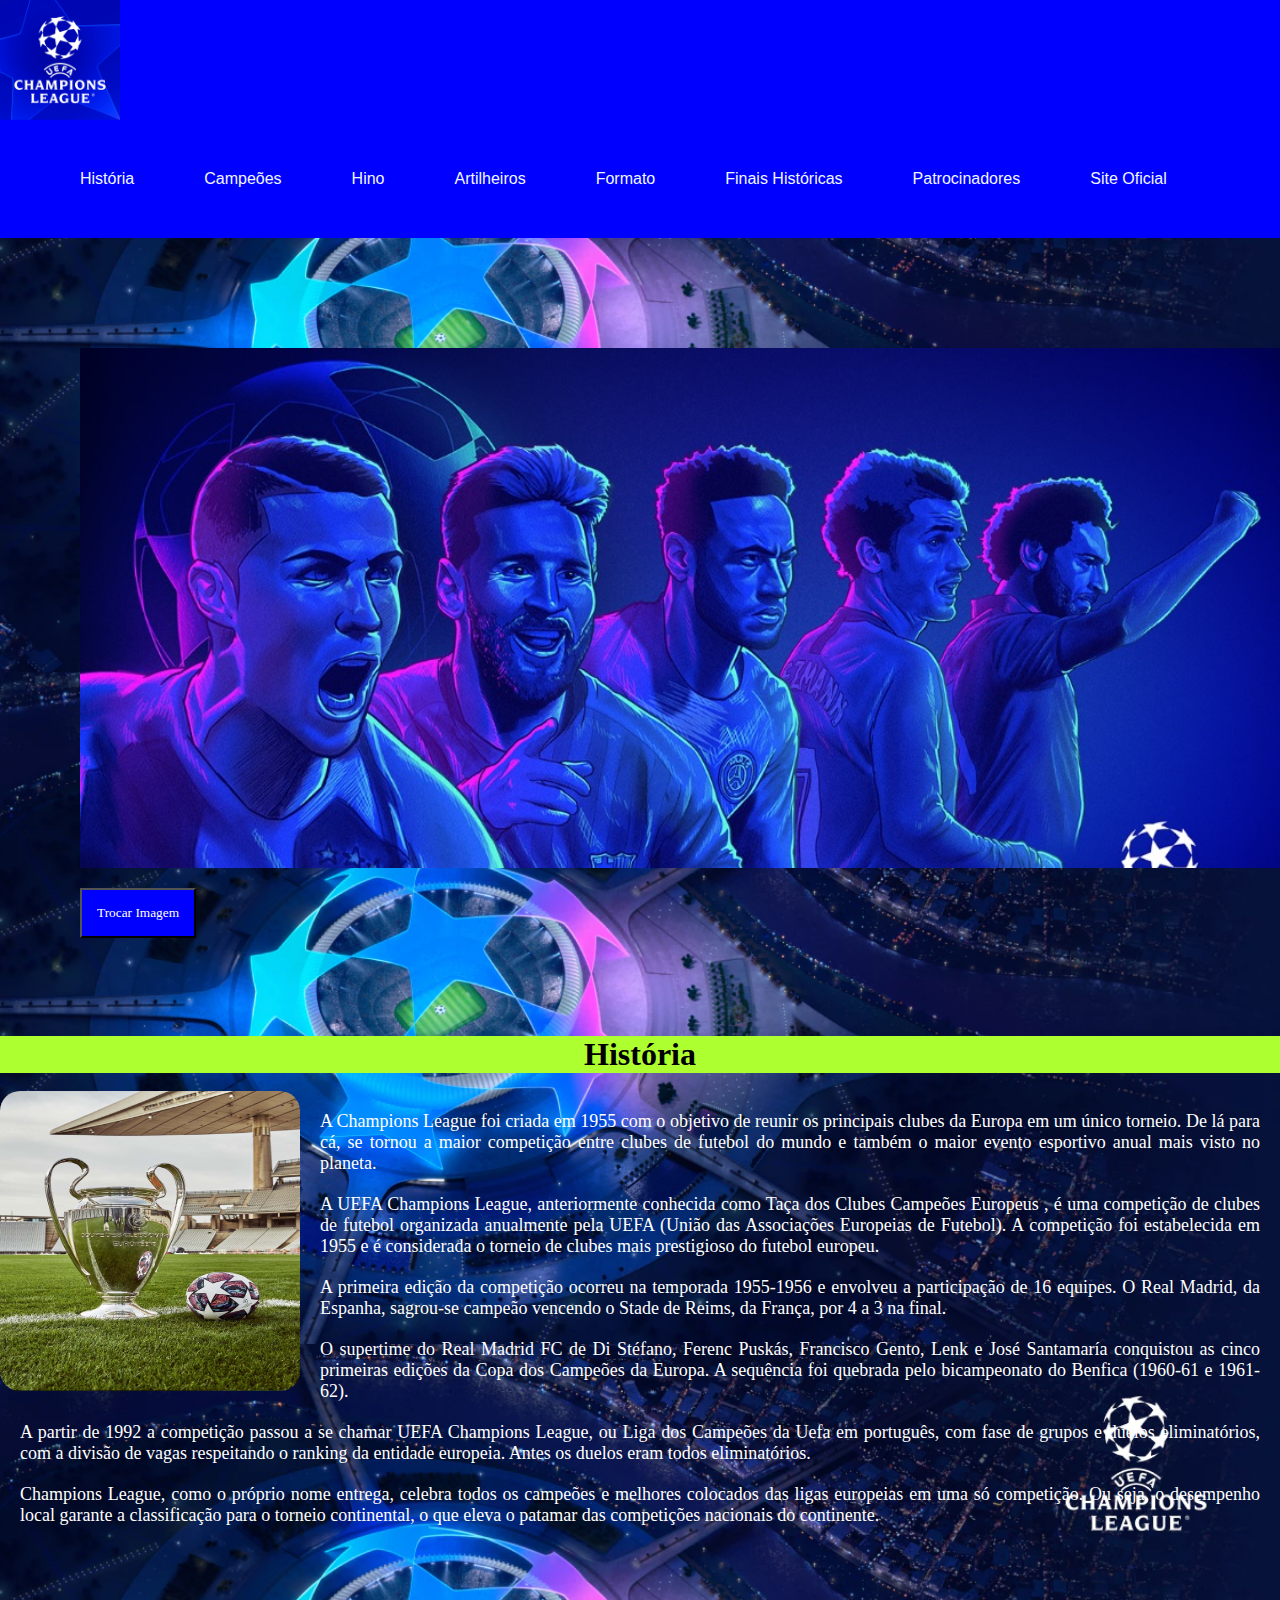
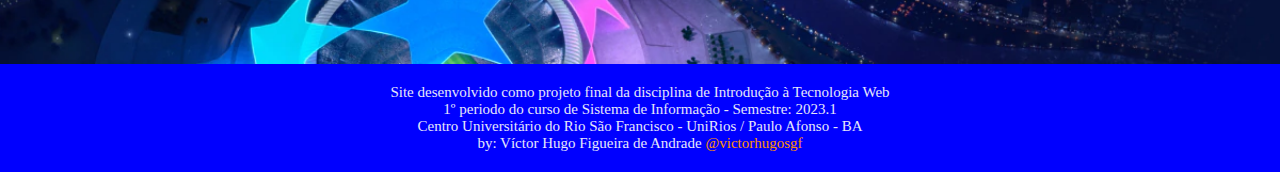
<file: index.html>
<!DOCTYPE html>
<html lang="pt-br">
<head>
    <meta charset="UTF-8">
    <meta http-equiv="X-UA-Compatible" content="IE=edge">
    <meta name="viewport" content="width=device-width, initial-scale=1.0">
    <title>UEFA CHAMPIONS LEAGUE</title>
    <link rel="stylesheet" href="css/style.css">
    <link rel="stylesheet" href="plugins/bxslider.css">
    <link rel="stylesheet" href="plugins/magnific-popup.css">
    <script src="plugins/bxslider.min.js"></script>
    <script src="plugins/jquery.min.js"></script>
    <script src="plugins/magnific-popup.js"></script>
    <script src="js/scripts.js"></script>
</head>
<body id="history">
    <header id="cabecalho">
       <div>
            <img src="imagens/logochampions.png" alt="logo cl" id="logo">
                <nav id="menu">
                    <ul>
                        <li><a href="index.html"> História</a></li>
                        <li><a href="pages/campeoes.html"> Campeões</a></li>
                        <li><a href="pages/hino.html">Hino</a></li>
                        <li><a href="pages/artilharia.html">Artilheiros</a></li>
                        <li><a href="pages/formato.html">Formato</a></li>
                        <li><a href="pages/finais.html">Finais Históricas</a></li>
                        <li><a href="pages/patrocinadores.html">Patrocinadores</a></li>
                        <li><a href="https://pt.uefa.com/uefachampionsleague" target="_blank">Site Oficial</a></li>
                    </ul>
                </nav>
       </div>
    </header>
    <main>
        <div id="banners">
                <div class="container">
                    <ul>
                        <li><img src="imagens/banners/legendsucl.jpg" alt="legends"></li>
                        <li><img src="imagens/banners/bannerrealucl.jpeg" alt="reall"></li>
                        <li><img src="imagens/banners/banner-UCL18-21.avif" alt="msn"></li> <br>
                       </ul>
                </div>
        </div>
        <button id="trocar-imagem">Trocar Imagem</button>
            <div>
                <audio autoplay id="audio">
                    <source src="/audio/vinheta_champions_league.mp3" type="">
                </audio> <br>
            </div>
            <section id="historia">
                <div class="">
                <h1 class="titulo">História</h1> <br>
                <img src="imagens/taçaball.jpg" alt="taça">
                <p>A Champions League foi criada em 1955 com o objetivo de reunir os principais clubes da Europa em um único torneio. De lá para cá, se tornou a maior competição entre clubes de futebol do mundo e também o maior evento esportivo anual mais visto no planeta.</p>
    
                <p>A UEFA Champions League, anteriormente conhecida como Taça dos Clubes Campeões Europeus , é uma competição de clubes de futebol organizada anualmente pela UEFA (União das Associações Europeias de Futebol). A competição foi estabelecida em 1955 e é considerada o torneio de clubes mais prestigioso do futebol europeu.</p>
                
                <p>A primeira edição da competição ocorreu na temporada 1955-1956 e envolveu a participação de 16 equipes. O Real Madrid, da Espanha, sagrou-se campeão vencendo o Stade de Reims, da França, por 4 a 3 na final.</p> 
    
                <p>O supertime do Real Madrid FC de Di Stéfano, Ferenc Puskás, Francisco Gento, Lenk e José Santamaría conquistou as cinco primeiras edições da Copa dos Campeões da Europa. A sequência foi quebrada pelo bicampeonato do Benfica (1960-61 e 1961-62).
                </p>
                
                <p>A partir de 1992 a competição passou a se chamar UEFA Champions League, ou Liga dos Campeões da Uefa em português, com fase de grupos e duelos eliminatórios, com a divisão de vagas respeitando o ranking da entidade europeia. Antes os duelos eram todos eliminatórios.</p>
    
                <p>Champions League, como o próprio nome entrega, celebra todos os campeões e melhores colocados das ligas europeias em uma só competição. Ou seja, o desempenho local garante a classificação para o torneio continental, o que eleva o patamar das competições nacionais do continente.</p> <br>
            </section>
            </div>
    </main>
    <footer id="rodape">
        <span>
            <p>
                Site desenvolvido como projeto final da disciplina de Introdução à Tecnologia Web <br> 
                1º periodo do curso de Sistema de Informação - Semestre: 2023.1 <br>
                Centro Universitário do Rio São Francisco - UniRios / Paulo Afonso - BA<br>
                by: Víctor Hugo Figueira de Andrade <a href="https://www.instagram.com/victorhugosgf" target="_blank">@victorhugosgf</a>
           </p> 
        </span>
    </footer>
</body>
</html>
</file>
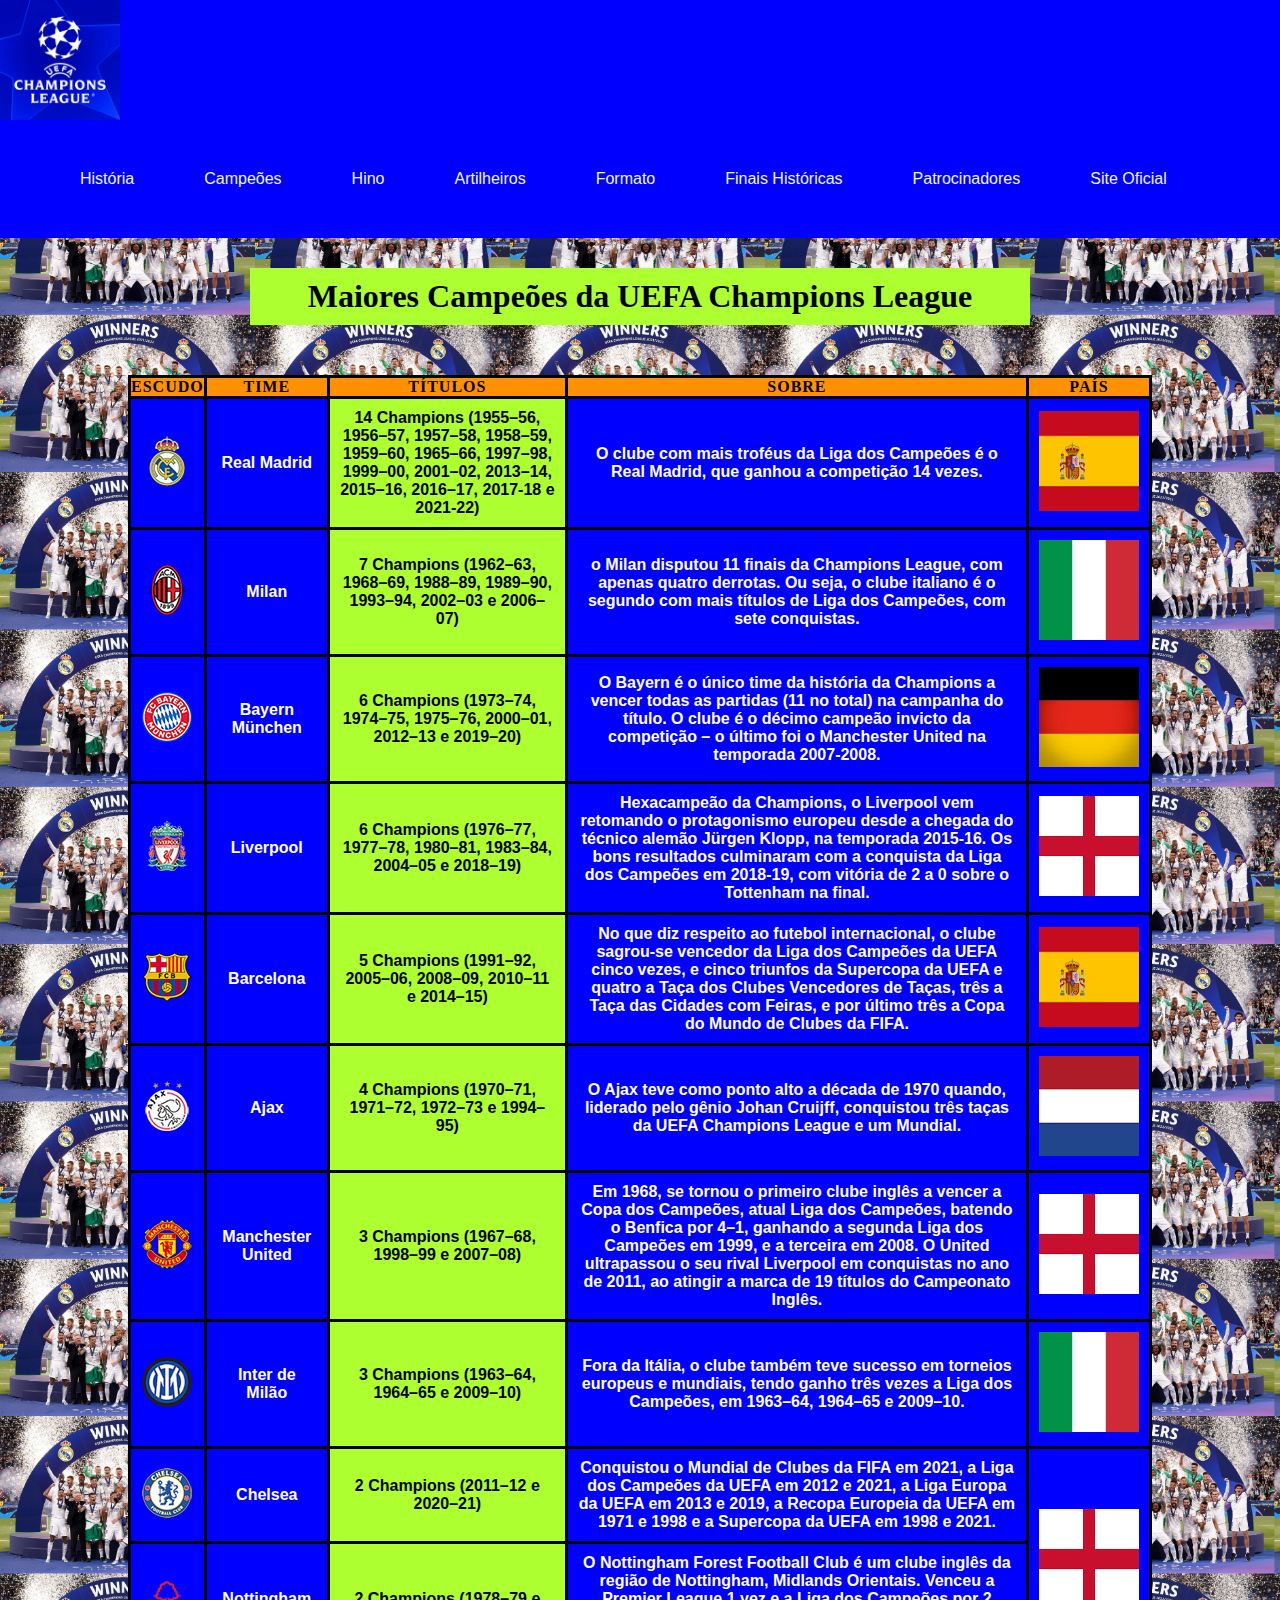
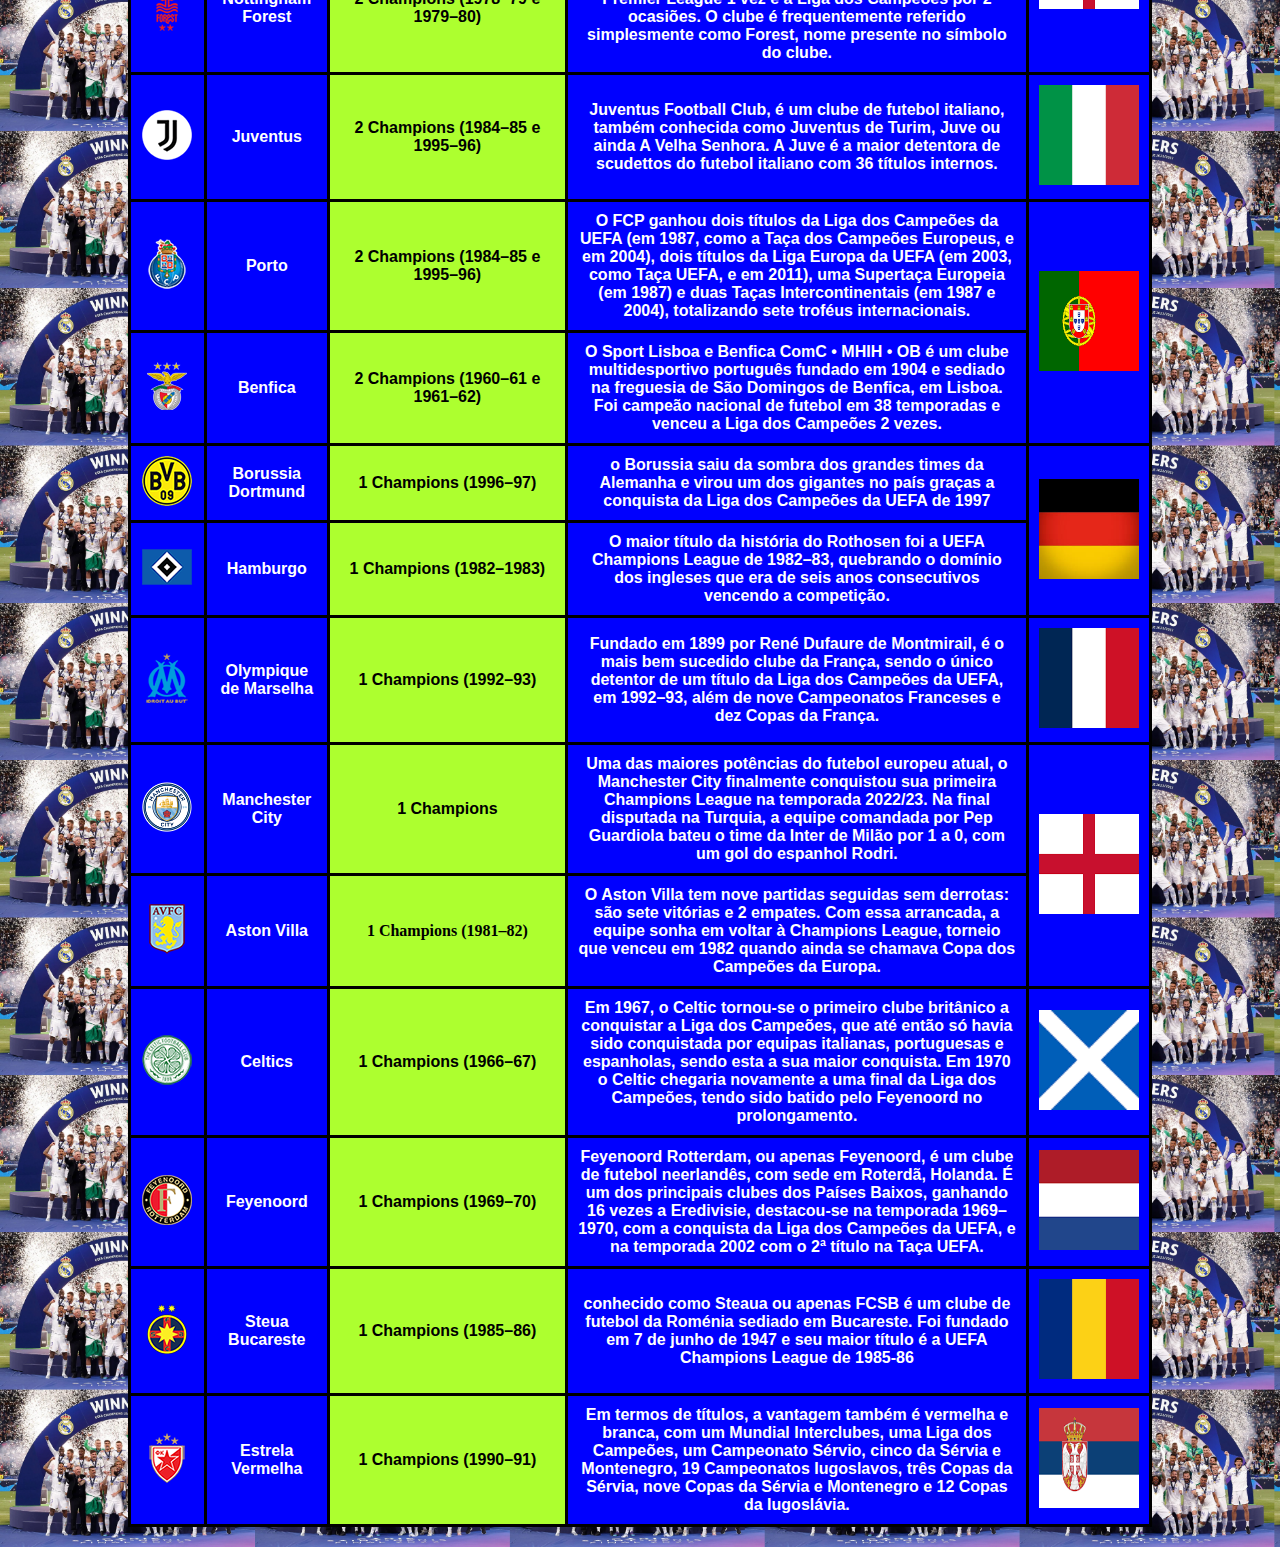
<file: pages/campeoes.html>
<!DOCTYPE html>
<html lang="pt-br">
<head>
    <meta charset="UTF-8">
    <meta http-equiv="X-UA-Compatible" content="IE=edge">
    <meta name="viewport" content="width=device-width, initial-scale=1.0">
    <title>Champions</title>
    <link rel="stylesheet" href="../css/style.css">
    <link rel="stylesheet" href="../plugins/bxslider.css">
    <link rel="stylesheet" href="../plugins/magnific-popup.css">
    <script src="../plugins/bxslider.min.js"></script>
    <script src="../plugins/jquery.min.js"></script>
    <script src="../plugins/magnific-popup.js"></script>
    <script src="../js/scripts.js"></script>
</head>
<body id="campeoes">
    <header id="cabecalho">
        <div>
             <img src="../imagens/logochampions.png" alt="logo cl" id="logo">
                 <nav id="menu">
                     <ul>
                         <li><a href="../index.html"> História</a></li>
                         <li><a href="campeoes.html"> Campeões</a></li>
                         <li><a href="../pages/hino.html">Hino</a></li>
                         <li><a href="../pages/artilharia.html">Artilheiros</a></li>
                         <li><a href="../pages/formato.html">Formato</a></li>
                         <li><a href="../pages/finais.html">Finais Históricas</a></li>
                         <li><a href="../pages/patrocinadores.html">Patrocinadores</a></li>
                         <li><a href="https://pt.uefa.com/uefachampionsleague" target="_blank">Site Oficial</a></li>
                     </ul>
                 </nav>
        </div>
        </header>
        <table>
                <h1>Maiores Campeões da UEFA Champions League</h1>
                <table>
                    <thead>
                        <tr>
                            <th>Escudo</th>
                            <th>Time</th>
                            <th>Títulos</th>
                            <th>Sobre</th>
                            <th>País</th>
                        </tr>     
                    </thead>
                    <tbody>
                        <tr>
                            <td class="clubes"><img src="../imagens/escudos/reallogo.png" alt="real"></td>
                            <td>Real Madrid</td>
                            <td class="titulos">14 Champions 
                                (1955–56, 1956–57, 1957–58, 1958–59, 1959–60, 1965–66, 1997–98, 1999–00, 2001–02, 2013–14, 2015–16, 2016–17, 2017-18 e 2021-22)</td>
                            <td>O clube com mais troféus da Liga dos Campeões é o Real Madrid, que ganhou a competição 14 vezes.</td>
                            <td class="paises"><img src="../imagens/Países/espanha.png" alt="espanha"></td>
                        </tr>
                        <tr>
                            <td class="clubes"><img src="../imagens/escudos/milanlogo.png" alt="milan"></td>
                            <td>Milan</td>
                            <td class="titulos">7 Champions (1962–63, 1968–69, 1988–89, 1989–90, 1993–94, 2002–03 e 2006–07)</td>
                            <td>o Milan disputou 11 finais da Champions League, com apenas quatro derrotas. Ou seja, o clube italiano é o segundo com mais títulos de Liga dos Campeões, com sete conquistas.</td>
                            <td class="paises"><img src="../imagens/Países/italia.png" alt="italia"></td>
                        </tr>
                        <tr>
                            <td class="clubes"><img src="../imagens/escudos/bayern.png" alt="bayern"></td>
                            <td>Bayern München </td>
                            <td class="titulos">6 Champions (1973–74, 1974–75, 1975–76, 2000–01, 2012–13 e 2019–20)</td>
                            <td>O Bayern é o único time da história da Champions a vencer todas as partidas (11 no total) na campanha do título. O clube é o décimo campeão invicto da competição – o último foi o Manchester United na temporada 2007-2008.</td>
                            <td class="paises"><img src="../imagens/Países/alemanha.jpeg" alt="alemanha"></td>
                        </tr>
                        <tr>
                            <td class="clubes"><img src="../imagens/escudos/liverpool.png" alt="liverpool"></td>
                            <td>Liverpool </td>
                            <td class="titulos">6 Champions (1976–77, 1977–78, 1980–81, 1983–84, 2004–05 e 2018–19)</td>
                            <td>Hexacampeão da Champions, o Liverpool vem retomando o protagonismo europeu desde a chegada do técnico alemão Jürgen Klopp, na temporada 2015-16. Os bons resultados culminaram com a conquista da Liga dos Campeões em 2018-19, com vitória de 2 a 0 sobre o Tottenham na final.</td>
                            <td class="paises"><img src="../imagens/Países/england.png" alt="england"></td>
                        </tr>
                        <tr>
                            <td class="clubes"><img src="../imagens/escudos/barça.png" alt="barça"></td>
                            <td>Barcelona</td>
                            <td class="titulos">5 Champions (1991–92, 2005–06, 2008–09, 2010–11 e 2014–15)</td>
                            <td>No que diz respeito ao futebol internacional, o clube sagrou-se vencedor da Liga dos Campeões da UEFA cinco vezes, e cinco triunfos da Supercopa da UEFA e quatro a Taça dos Clubes Vencedores de Taças, três a Taça das Cidades com Feiras, e por último três a Copa do Mundo de Clubes da FIFA.</td>
                            <td class="paises"><img src="../imagens/Países/espanha.png" alt="espanha"></td>
                        </tr>
                        <tr>
                            <td class="clubes"><img src="../imagens/escudos/ajax.png" alt="ajax"></td>
                            <td>Ajax</td>
                            <td class="titulos">4 Champions (1970–71, 1971–72, 1972–73 e 1994–95)</td>
                            <td>O Ajax teve como ponto alto a década de 1970 quando, liderado pelo gênio Johan Cruijff, conquistou três taças da UEFA Champions League e um Mundial.</td>
                            <td class="paises"><img src="../imagens/Países/holanda.png" alt="holanda"></td>
                        </tr>
                        <tr>
                            <td class="clubes"><img src="../imagens/escudos/manunited.png" alt="united"></td>
                            <td>Manchester United</td>
                            <td class="titulos">3 Champions (1967–68, 1998–99 e 2007–08)
                            </td>
                            <td>Em 1968, se tornou o primeiro clube inglês a vencer a Copa dos Campeões, atual Liga dos Campeões, batendo o Benfica por 4–1, ganhando a segunda Liga dos Campeões em 1999, e a terceira em 2008. O United ultrapassou o seu rival Liverpool em conquistas no ano de 2011, ao atingir a marca de 19 títulos do Campeonato Inglês. </td>
                            <td class="paises"><img src="../imagens/Países/england.png" alt="england"></td>
                        </tr>
                        <tr>
                            <td class="clubes"><img src="../imagens/escudos/intermilan.png" alt="intermilan"></td>
                            <td>Inter de Milão</td>
                            <td class="titulos">3 Champions  (1963–64, 1964–65 e 2009–10)</td>
                            <td>Fora da Itália, o clube também teve sucesso em torneios europeus e mundiais, tendo ganho três vezes a Liga dos Campeões, em 1963–64, 1964–65 e 2009–10. </td>
                            <td class="paises"><img src="../imagens/Países/italia.png" alt="italia"></td>
                        </tr>
                        <tr>
                            <td class="clubes"><img src="../imagens/escudos/chelsealogo.png" alt="chelsea"></td>
                            <td>Chelsea</td>
                            <td class="titulos">2 Champions (2011–12 e 2020–21)</td>
                            <td>Conquistou o Mundial de Clubes da FIFA em 2021, a Liga dos Campeões da UEFA em 2012 e 2021, a Liga Europa da UEFA em 2013 e 2019, a Recopa Europeia da UEFA em 1971 e 1998 e a Supercopa da UEFA em 1998 e 2021. </td>
                            <td rowspan="2" class="paises"><img src="../imagens/Países/england.png" alt="england"></td>
                        </tr>
                        <tr>
                            <td class="clubes"><img src="../imagens/escudos/nottforest.png" alt="forest"></td>
                            <td>Nottingham Forest</td>
                            <td class="titulos">2 Champions (1978–79 e 1979–80)</td>
                            <td>O Nottingham Forest Football Club é um clube inglês da região de Nottingham, Midlands Orientais. Venceu a Premier League 1 vez e a Liga dos Campeões por 2 ocasiões. O clube é frequentemente referido simplesmente como Forest, nome presente no símbolo do clube. </td>
                        </tr>
                        <tr>
                            <td class="clubes"><img src="../imagens/escudos/juventus.png" alt="juve"></td>
                            <td>Juventus</td>
                            <td class="titulos">2 Champions (1984–85 e 1995–96)</td>
                            <td>Juventus Football Club, é um clube de futebol italiano, também conhecida como Juventus de Turim, Juve ou ainda A Velha Senhora. A Juve é a maior detentora de scudettos do futebol italiano com 36 títulos internos. </td>
                            <td class="paises"><img src="../imagens/Países/italia.png" alt="italia"></td>    
                        </tr>
                        <tr>
                            <td class="clubes"><img src="../imagens/escudos/porto.png" alt="porto"></td>
                            <td>Porto</td>
                            <td class="titulos">2 Champions (1984–85 e 1995–96)</td>
                            <td>O FCP ganhou dois títulos da Liga dos Campeões da UEFA (em 1987, como a Taça dos Campeões Europeus, e em 2004), dois títulos da Liga Europa da UEFA (em 2003, como Taça UEFA, e em 2011), uma Supertaça Europeia (em 1987) e duas Taças Intercontinentais (em 1987 e 2004), totalizando sete troféus internacionais. </td>
                            <td rowspan="2" class="paises"><img src="../imagens/Países/portugal.png" alt="portugal"></td>   
                        </tr>
                        <tr>
                            <td class="clubes"><img src="../imagens/escudos/benfica.png" alt="benfica"></td>
                            <td>Benfica</td>
                            <td class="titulos">2 Champions (1960–61 e 1961–62)</td>
                            <td>O Sport Lisboa e Benfica ComC • MHIH • OB é um clube multidesportivo português fundado em 1904 e sediado na freguesia de São Domingos de Benfica, em Lisboa. Foi campeão nacional de futebol em 38 temporadas e venceu a Liga dos Campeões 2 vezes. </td>
                        </tr>
                        <tr>
                            <td class="clubes"><img src="../imagens/escudos/bvb.png" alt="bvb"></td>
                            <td>Borussia Dortmund </td>
                            <td class="titulos">1 Champions (1996–97)</td>
                            <td> o Borussia saiu da sombra dos grandes times da Alemanha e virou um dos gigantes no país graças a conquista da Liga dos Campeões da UEFA de 1997 </td>
                            <td rowspan="2" class="paises"><img src="../imagens/Países/alemanha.jpeg" alt="alemanha"></td> 
                        </tr>
                        <tr>
                            <td class="clubes"><img src="../imagens/escudos/hamburgo.png" alt="hamburgo"></td>
                            <td>Hamburgo</td>
                            <td class="titulos">1 Champions (1982–1983)</td>
                            <td>O maior título da história do Rothosen foi a UEFA Champions League de 1982–83, quebrando o domínio dos ingleses que era de seis anos consecutivos vencendo a competição. </td>
                        </tr>
                            <tr>
                                <td class="clubes"><img src="../imagens/escudos/om.png" alt="om"></td>
                                <td>Olympique de Marselha </td>
                                <td class="titulos">1 Champions (1992–93)</td>
                                <td>Fundado em 1899 por René Dufaure de Montmirail, é o mais bem sucedido clube da França, sendo o único detentor de um título da Liga dos Campeões da UEFA, em 1992–93, além de nove Campeonatos Franceses e dez Copas da França. </td>
                                <td class="paises"><img src="../imagens/Países/frança.png" alt="frança"></td>  
                            </tr>
                            <tr>
                                <td class="clubes"><img src="../imagens/escudos/city.png"></td>
                                <td>Manchester City</td>
                                <td class="titulos">1 Champions</td>
                                <td>Uma das maiores potências do futebol europeu atual, o Manchester City finalmente conquistou sua primeira Champions League na temporada 2022/23. Na final disputada na Turquia, a equipe comandada por Pep Guardiola bateu o time da Inter de Milão por 1 a 0, com um gol do espanhol Rodri.</td>
                                <td class="paises" rowspan="2"><img src="../imagens/Países/england.png" alt="england"></td>
                            </tr>
                            <tr>
                                <td class="clubes"><img src="../imagens/escudos/astonvilla.png" alt="astonvilla"></td>
                                <td>Aston Villa </td>
                                <td class="titulos"><b>1 Champions (1981–82)</td>
                                <td>O Aston Villa tem nove partidas seguidas sem derrotas: são sete vitórias e 2 empates. Com essa arrancada, a equipe sonha em voltar à Champions League, torneio que venceu em 1982 quando ainda se chamava Copa dos Campeões da Europa.</td>
                            </tr>
                            <tr>
                                <td class="clubes"><img src="../imagens/escudos/celtic.png" alt="celtics"></td>
                                <td> Celtics </td>
                                <td class="titulos">1 Champions (1966–67)</td>
                                <td>Em 1967, o Celtic tornou-se o primeiro clube britânico a conquistar a Liga dos Campeões, que até então só havia sido conquistada por equipas italianas, portuguesas e espanholas, sendo esta a sua maior conquista. Em 1970 o Celtic chegaria novamente a uma final da Liga dos Campeões, tendo sido batido pelo Feyenoord no prolongamento.</td>
                                <td class="paises"><img src="../imagens/Países/escocia.png" alt="escocia"></td>  
                            </tr>
                            <tr>
                                <td class="clubes"><img src="../imagens/escudos/feyenoord.png" alt="feyenoord"></td>
                                <td>Feyenoord </td>
                                <td class="titulos">1 Champions (1969–70)</td>
                                <td>Feyenoord Rotterdam, ou apenas Feyenoord, é um clube de futebol neerlandês, com sede em Roterdã, Holanda. É um dos principais clubes dos Países Baixos, ganhando 16 vezes a Eredivisie, destacou-se na temporada 1969–1970, com a conquista da Liga dos Campeões da UEFA, e na temporada 2002 com o 2ª título na Taça UEFA.</td>
                                <td class="paises"><img src="../imagens/Países/holanda.png" alt="holanda"></td>
                            </tr>
                            <tr>
                                <td class="clubes"><img src="../imagens/escudos/steua.png" alt="steua"></td>
                                <td>Steua Bucareste </td>
                                <td class="titulos"> 1 Champions (1985–86)</td>
                                <td>conhecido como Steaua ou apenas FCSB é um clube de futebol da Roménia sediado em Bucareste. Foi fundado em 7 de junho de 1947 e seu maior título é a UEFA Champions League de 1985-86</td>
                                <td class="paises"><img src="../imagens/Países/romenia.png" alt="romenia"></td>
                            </tr>
                            <tr>
                                <td class="clubes"><img src="../imagens/escudos/estrelavermelha.png" alt="stared"></td>
                                <td>Estrela Vermelha </td>
                                <td class="titulos">1 Champions (1990–91)</td>
                                <td>Em termos de títulos, a vantagem também é vermelha e branca, com um Mundial Interclubes, uma Liga dos Campeões, um Campeonato Sérvio, cinco da Sérvia e Montenegro, 19 Campeonatos Iugoslavos, três Copas da Sérvia, nove Copas da Sérvia e Montenegro e 12 Copas da Iugoslávia.</td>
                                <td class="paises"><img src="../imagens/Países/servia.png" alt="servia"></td>
                            </tr>
                    </tbody>        
                </table>
                <audio autoplay>
                    <source src="../audio/vinheta_champions_league.mp3" type="">
                </audio>  
    </body>
</html>
</file>
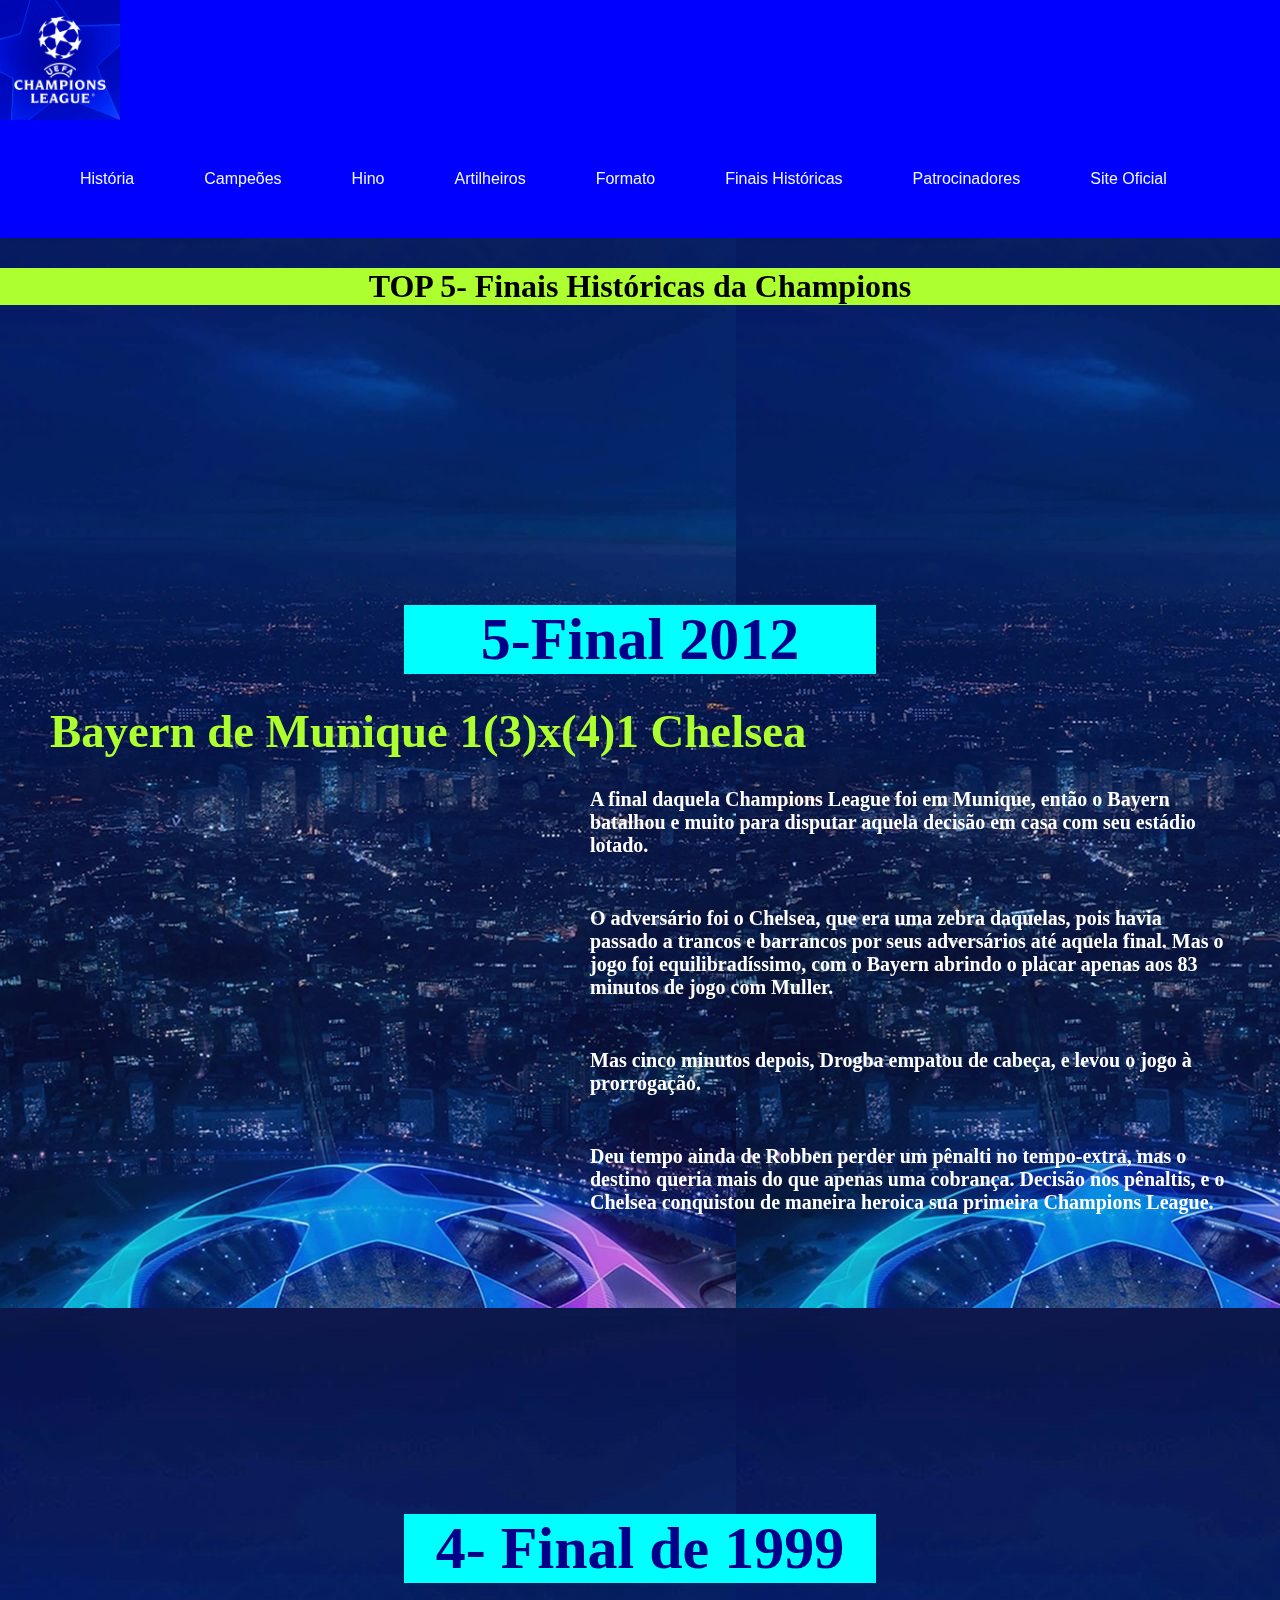
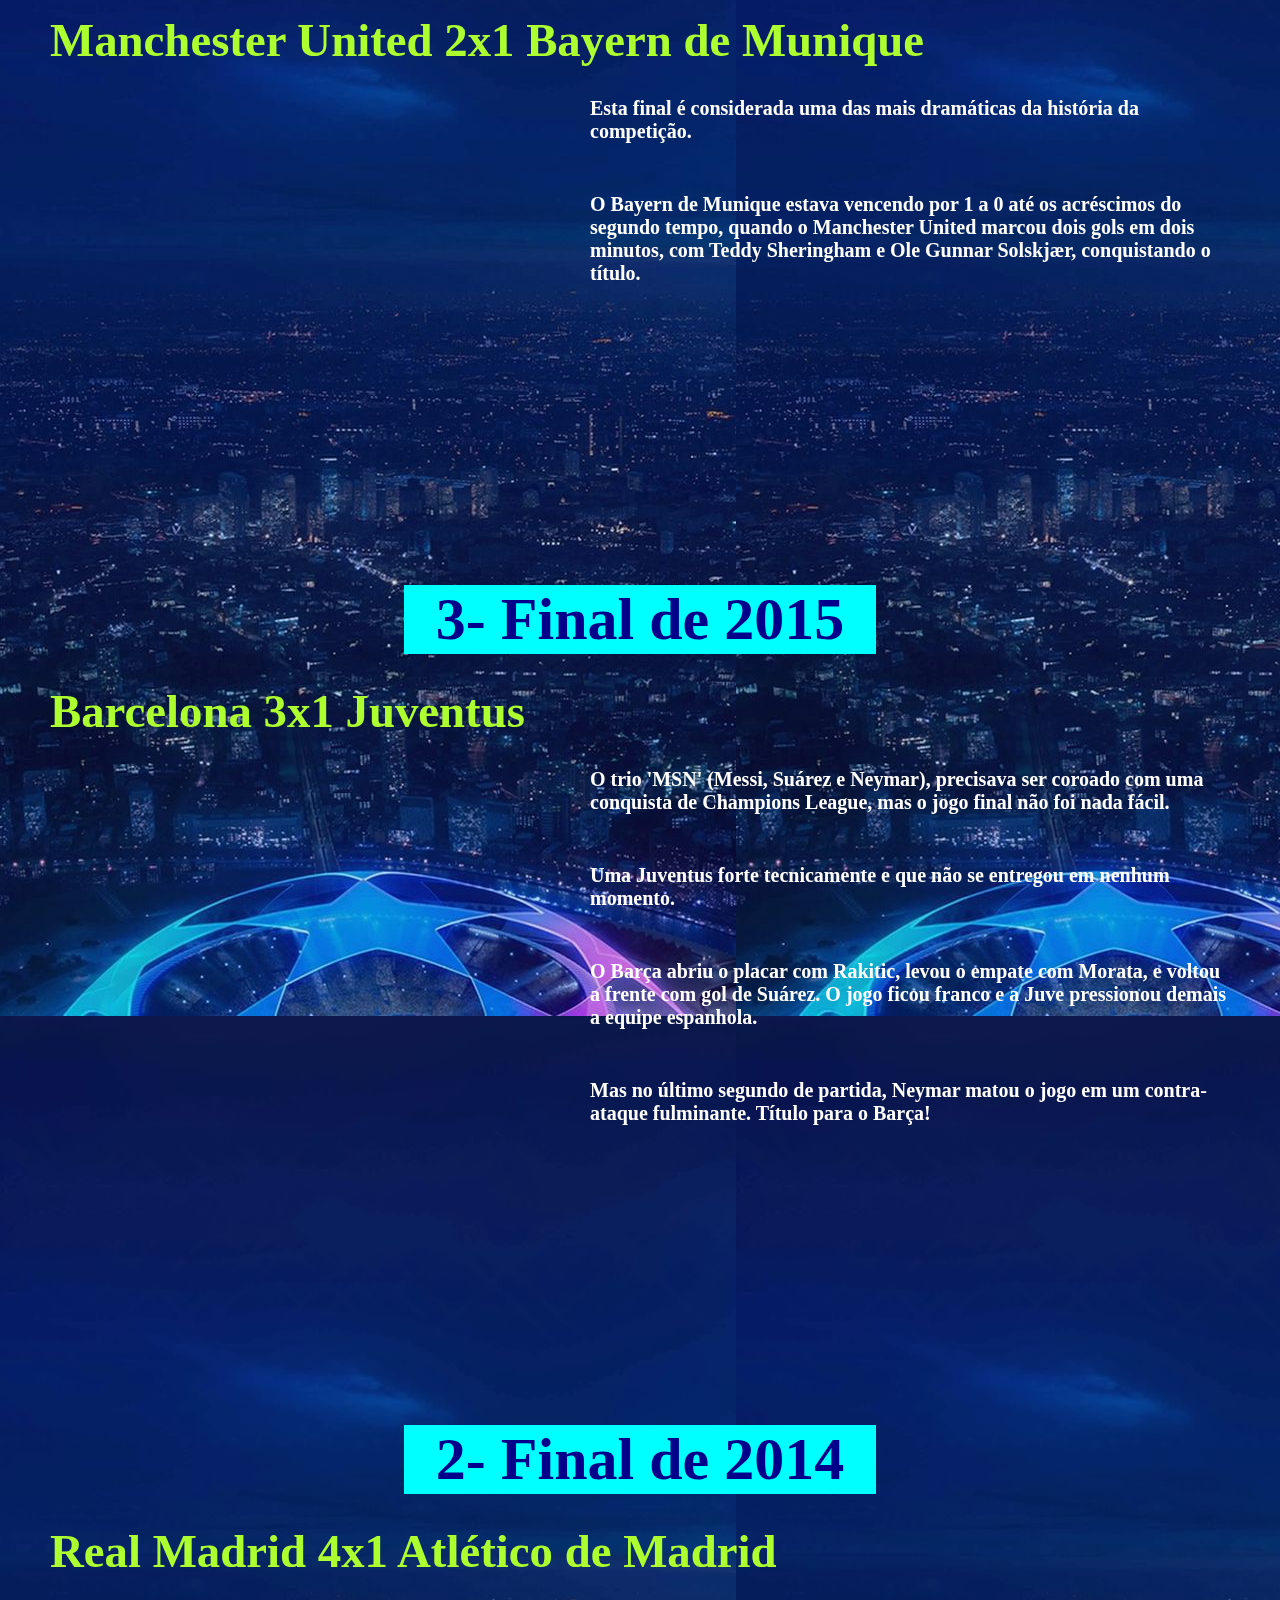
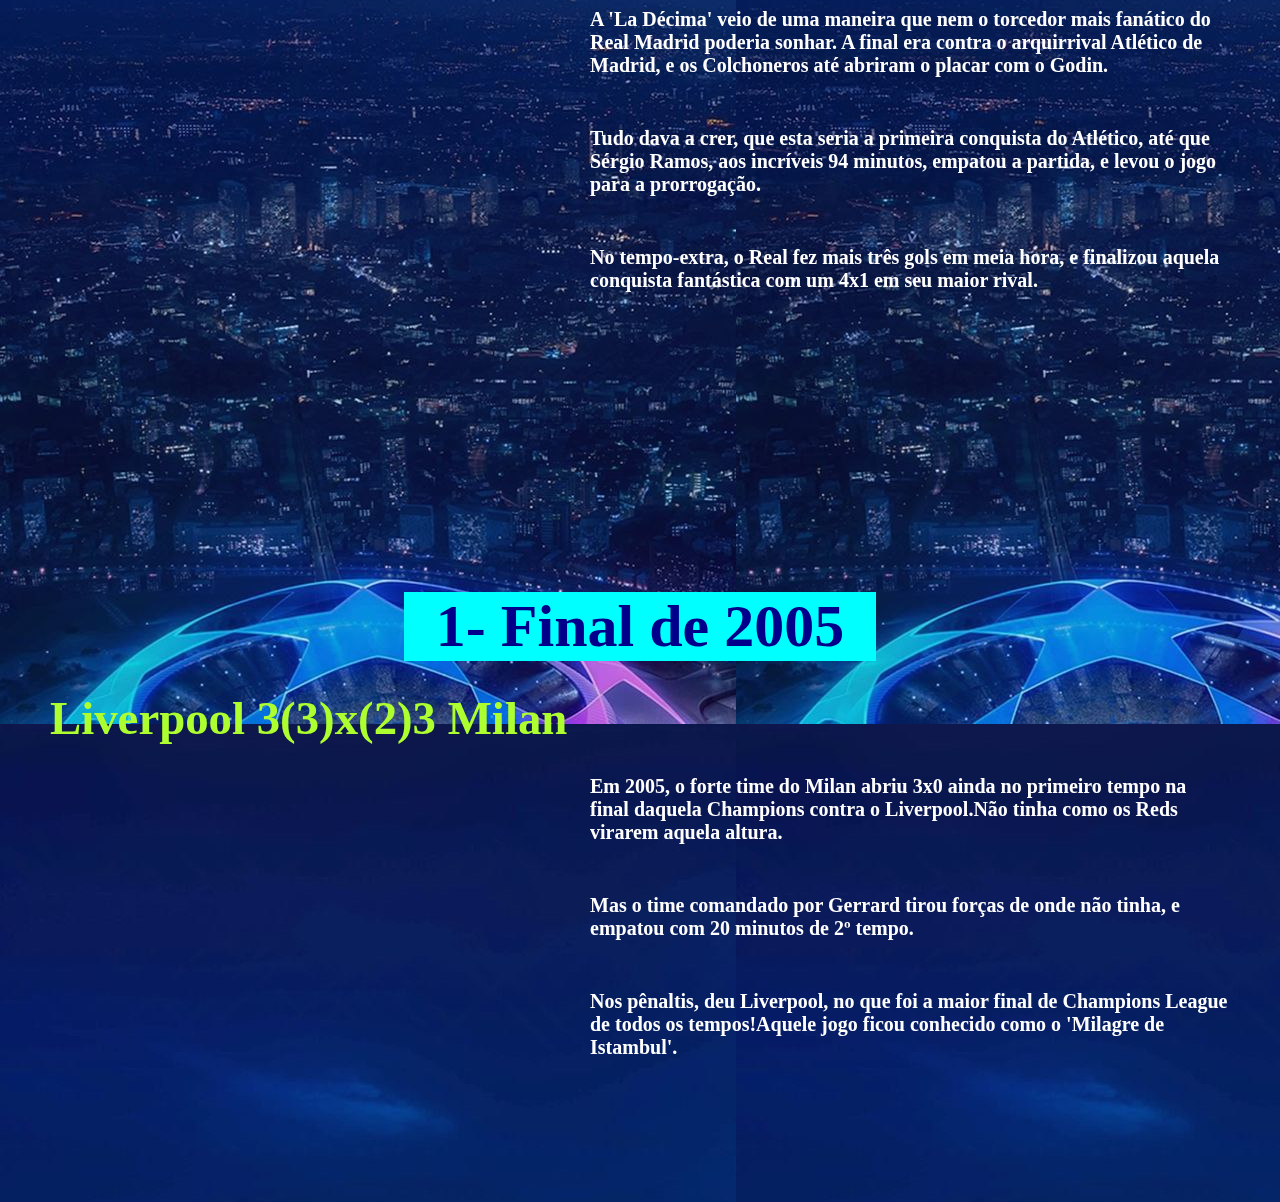
<file: pages/finais.html>
<!DOCTYPE html>
<html lang="pt-br">
<head>
    <meta charset="UTF-8">
    <meta name="viewport" content="width=device-width, initial-scale=1.0">
    <title>Finais Históricas</title>
    <link rel="stylesheet" href="../css/style.css">
    <link rel="stylesheet" href="../plugins/bxslider.css">
    <link rel="stylesheet" href="../plugins/magnific-popup.css">
    <script src="../plugins/bxslider.min.js"></script>
    <script src="../plugins/magnific-popup.js"></script>
    <script src="../plugins/jquery.min.js"></script>
    <script src="../js/scripts.js"></script>
</head>
<body id="finais">
    <header id="cabecalho">
        <div>
             <img src="../imagens/logochampions.png" alt="logo cl" id="logo">
                 <nav id="menu">
                     <ul>
                         <li><a href="../index.html"> História</a></li>
                         <li><a href="../pages/campeoes.html"> Campeões</a></li>
                         <li><a href="../pages/hino.html">Hino</a></li>
                         <li><a href="../pages/artilharia.html">Artilheiros</a></li>
                         <li><a href="../pages/formato.html">Formato</a></li>
                         <li><a href="../pages/finais.html">Finais Históricas</a></li>
                         <li><a href="../pages/patrocinadores.html">Patrocinadores</a></li>
                         <li><a href="https://pt.uefa.com/uefachampionsleague" target="_blank">Site Oficial</a></li>
                     </ul>
                 </nav>
        </div>
        </header>
        <main>
        <section>
            <h1 class="titulofinal">TOP 5- Finais Históricas da Champions</h1>
            <div class="top5">
                <h2>5-Final 2012</h2>
                <h3>Bayern de Munique 1(3)x(4)1 Chelsea</h3>
                <iframe class="game" width="560" height="315" src="https://www.youtube.com/embed/e4sRjy8jVsU" title="YouTube video player" frameborder="0" allow="accelerometer; autoplay; clipboard-write; encrypted-media; gyroscope; picture-in-picture; web-share" allowfullscreen></iframe>
                <p>A final daquela Champions League foi em Munique, então o Bayern batalhou e muito para disputar aquela decisão em casa com seu estádio lotado.</p> 
                <p>O adversário foi o Chelsea, que era uma zebra daquelas, pois havia passado a trancos e barrancos por seus adversários até aquela final. Mas o jogo foi equilibradíssimo, com o Bayern abrindo o placar apenas aos 83 minutos de jogo com Muller.</p> 
                <p> Mas cinco minutos depois, Drogba empatou de cabeça, e levou o jogo à prorrogação.</p>
                <p> Deu tempo ainda de Robben perder um pênalti no tempo-extra, mas o destino queria mais do que apenas uma cobrança. Decisão nos pênaltis, e o Chelsea conquistou de maneira heroica sua primeira Champions League. </p>
            </div>
            <div class="top5">
                <h2>4- Final de 1999</h2>
                <h3>Manchester United 2x1 Bayern de Munique</h3>
                <iframe class="game" width="560" height="315" src="https://www.youtube.com/embed/cmtmojTSRR8" title="YouTube video player" frameborder="0" allow="accelerometer; autoplay; clipboard-write; encrypted-media; gyroscope; picture-in-picture; web-share" allowfullscreen></iframe>
                <p>Esta final é considerada uma das mais dramáticas da história da competição. </p> 
                <p>O Bayern de Munique estava vencendo por 1 a 0 até os acréscimos do segundo tempo, quando o Manchester United marcou dois gols em dois minutos, com Teddy Sheringham e Ole Gunnar Solskjær, conquistando o título.</p>
            </div>
            <div class="top5">
                <h2>3- Final de 2015</h2>
                <h3>Barcelona 3x1 Juventus</h3>
                <iframe class="game" width="560" height="315" src="https://www.youtube.com/embed/Tvdihk3F9Rw" title="YouTube video player" frameborder="0" allow="accelerometer; autoplay; clipboard-write; encrypted-media; gyroscope; picture-in-picture; web-share" allowfullscreen></iframe>
                <p>O trio 'MSN' (Messi, Suárez e Neymar), precisava ser coroado com uma conquista de Champions League, mas o jogo final não foi nada fácil.</p> 
                <p>Uma Juventus forte tecnicamente e que não se entregou em nenhum momento.</p> 
                <p>O Barça abriu o placar com Rakitic, levou o empate com Morata, e voltou a frente com gol de Suárez. O jogo ficou franco e a Juve pressionou demais a equipe espanhola.</p>
                <p> Mas no último segundo de partida, Neymar matou o jogo em um contra-ataque fulminante. Título para o Barça!</p>
            </div>
            <div class="top5">
                <h2>2- Final de 2014</h2>
                <h3>Real Madrid 4x1 Atlético de Madrid</h3>
                <iframe class="game" width="560" height="315" src="https://www.youtube.com/embed/Oomhnb3aJZo" title="YouTube video player" frameborder="0" allow="accelerometer; autoplay; clipboard-write; encrypted-media; gyroscope; picture-in-picture; web-share" allowfullscreen></iframe>
                <p>A 'La Décima' veio de uma maneira que nem o torcedor mais fanático do Real Madrid poderia sonhar. A final era contra o arquirrival Atlético de Madrid, e os Colchoneros até abriram o placar com o Godin.</p>
                <p>Tudo dava a crer, que esta seria a primeira conquista do Atlético, até que Sérgio Ramos, aos incríveis 94 minutos, empatou a partida, e levou o jogo para a prorrogação.</p>
                <p>No tempo-extra, o Real fez mais três gols em meia hora, e finalizou aquela conquista fantástica com um 4x1 em seu maior rival.</p>
            </div>
            <div class="top5">
                <h2>1- Final de 2005</h2>
                <h3>Liverpool 3(3)x(2)3 Milan</h3>
                <iframe class="game" width="560" height="315" src="https://www.youtube.com/embed/nrhuCkVAbdA" title="YouTube video player" frameborder="0" allow="accelerometer; autoplay; clipboard-write; encrypted-media; gyroscope; picture-in-picture; web-share" allowfullscreen></iframe>
                <p>Em 2005, o forte time do Milan abriu 3x0 ainda no primeiro tempo na final daquela Champions contra o Liverpool.Não tinha como os Reds virarem aquela altura.</p> 
                <p>Mas o time comandado por Gerrard tirou forças de onde não tinha, e empatou com 20 minutos de 2º tempo.</p>
                <p>Nos pênaltis, deu Liverpool, no que foi a maior final de Champions League de todos os tempos!Aquele jogo ficou conhecido como o 'Milagre de Istambul'.</p> <br>
            </div>
        </section>
        <div>
            <audio autoplay id="audio">
                <source src="../audio/vinheta_champions_league.mp3" type="">
            </audio> <br>
        </div>
        </main>
</body>
</html>
</file>
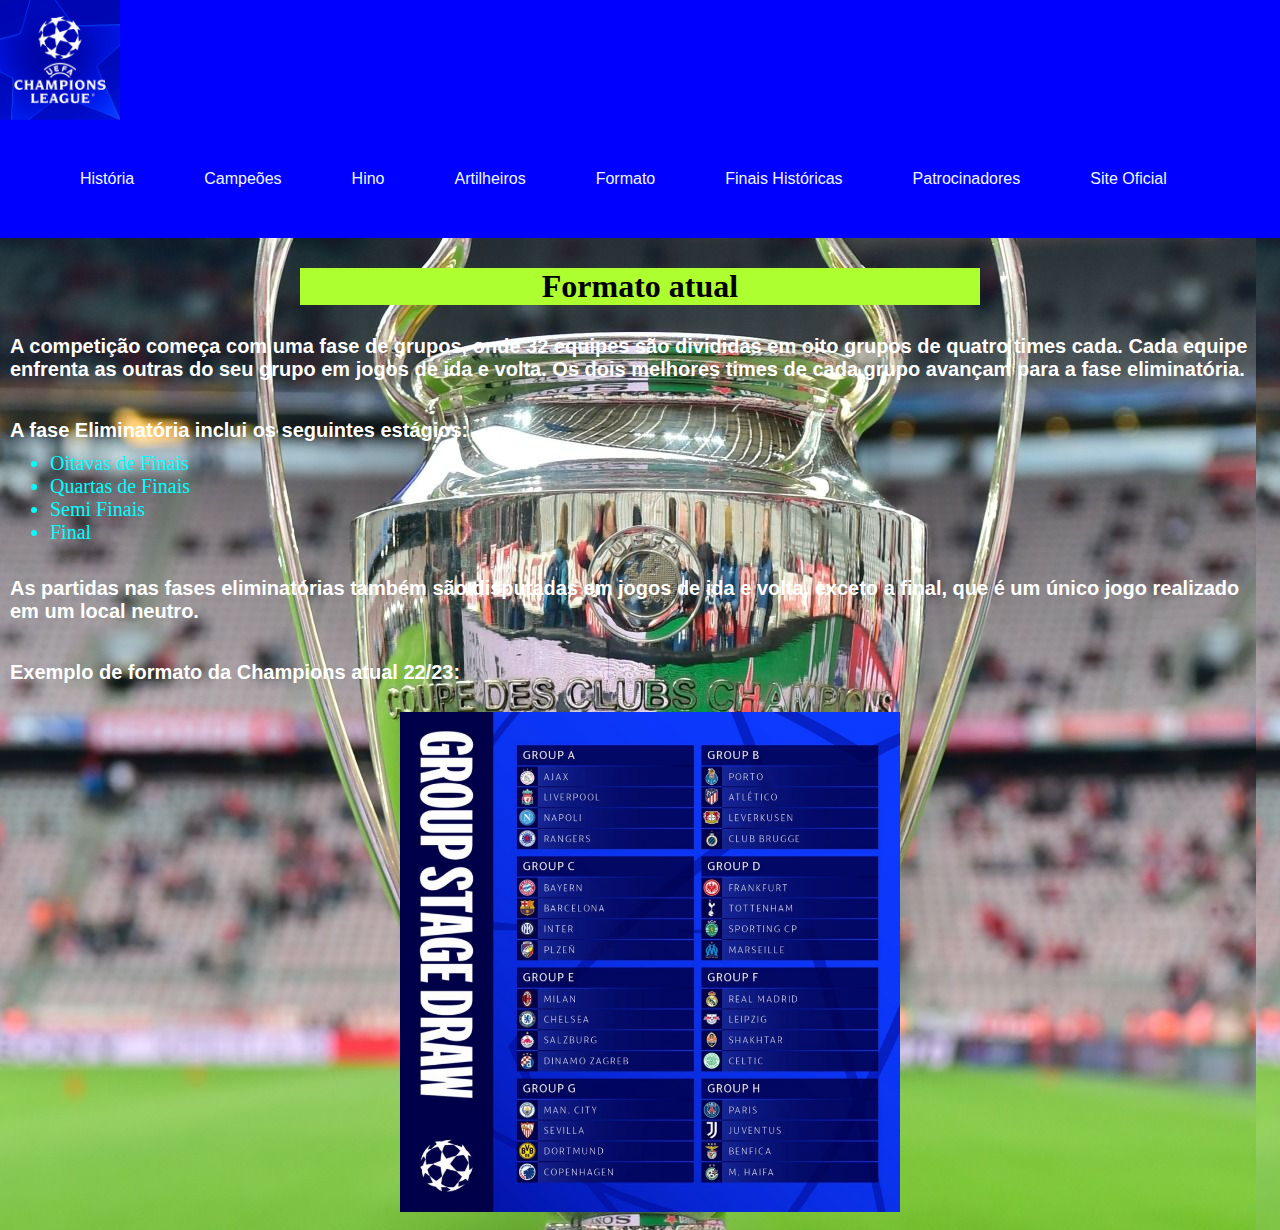
<file: pages/formato.html>
<!DOCTYPE html>
<html lang="pt-br">
<head>
    <meta charset="UTF-8">
    <meta http-equiv="X-UA-Compatible" content="IE=edge">
    <meta name="viewport" content="width=device-width, initial-scale=1.0">
    <title>Formato</title>
    <link rel="stylesheet" href="../css/style.css">
    <link rel="stylesheet" href="../plugins/bxslider.css">
    <link rel="stylesheet" href="../plugins/magnific-popup.css">
    <script src="../plugins/bxslider.min.js"></script>
    <script src="../plugins/magnific-popup.js"></script>
    <script src="../plugins/jquery.min.js"></script>
    <script src="../js/scripts.js"></script>
</head>
<body id="formato">
    <header id="cabecalho">
        <div>
             <img src="../imagens/logochampions.png" alt="logo cl" id="logo">
                 <nav id="menu">
                     <ul>
                         <li><a href="../index.html"> História</a></li>
                         <li><a href="../pages/campeoes.html"> Campeões</a></li>
                         <li><a href="../pages/hino.html">Hino</a></li>
                         <li><a href="../pages/artilharia.html">Artilheiros</a></li>
                         <li><a href="../pages/formato.html">Formato</a></li>
                         <li><a href="../pages/finais.html">Finais Históricas</a></li>
                         <li><a href="../pages/patrocinadores.html">Patrocinadores</a></li>
                         <li><a href="https://pt.uefa.com/uefachampionsleague" target="_blank">Site Oficial</a></li>
                     </ul>
                 </nav>
        </div>
        </header>
        <main>
            <h1>Formato atual</h1>
            <p>A competição começa com uma fase de grupos, onde 32 equipes são divididas em oito grupos de quatro times cada. Cada equipe enfrenta as outras do seu grupo em jogos de ida e volta. Os dois melhores times de cada grupo avançam para a fase eliminatória.</p> <br>
            <p>A fase Eliminatória inclui os seguintes estágios:</p>
            <ul class="jeito">
                <li>Oitavas de Finais</li>
                <li>Quartas de Finais</li>
                <li>Semi Finais</li>
                <li>Final</li> <br>
            </ul>
            <p>As partidas nas fases eliminatórias também são disputadas em jogos de ida e volta, exceto a final, que é um único jogo realizado em um local neutro.</p> <br>
            <p>Exemplo de formato da Champions atual 22/23: </p> <br>

           <div class="slider">
                        <div class="slide">
                        <img src="../imagens/champions2223.jpg" alt="fasedegrupos">
                        </div>
           </div>           
        </main>
        <div>
            <audio autoplay id="audio">
                <source src="../audio/vinheta_champions_league.mp3" type="">
            </audio> <br>
        </div>
</body>
</html>
</file>
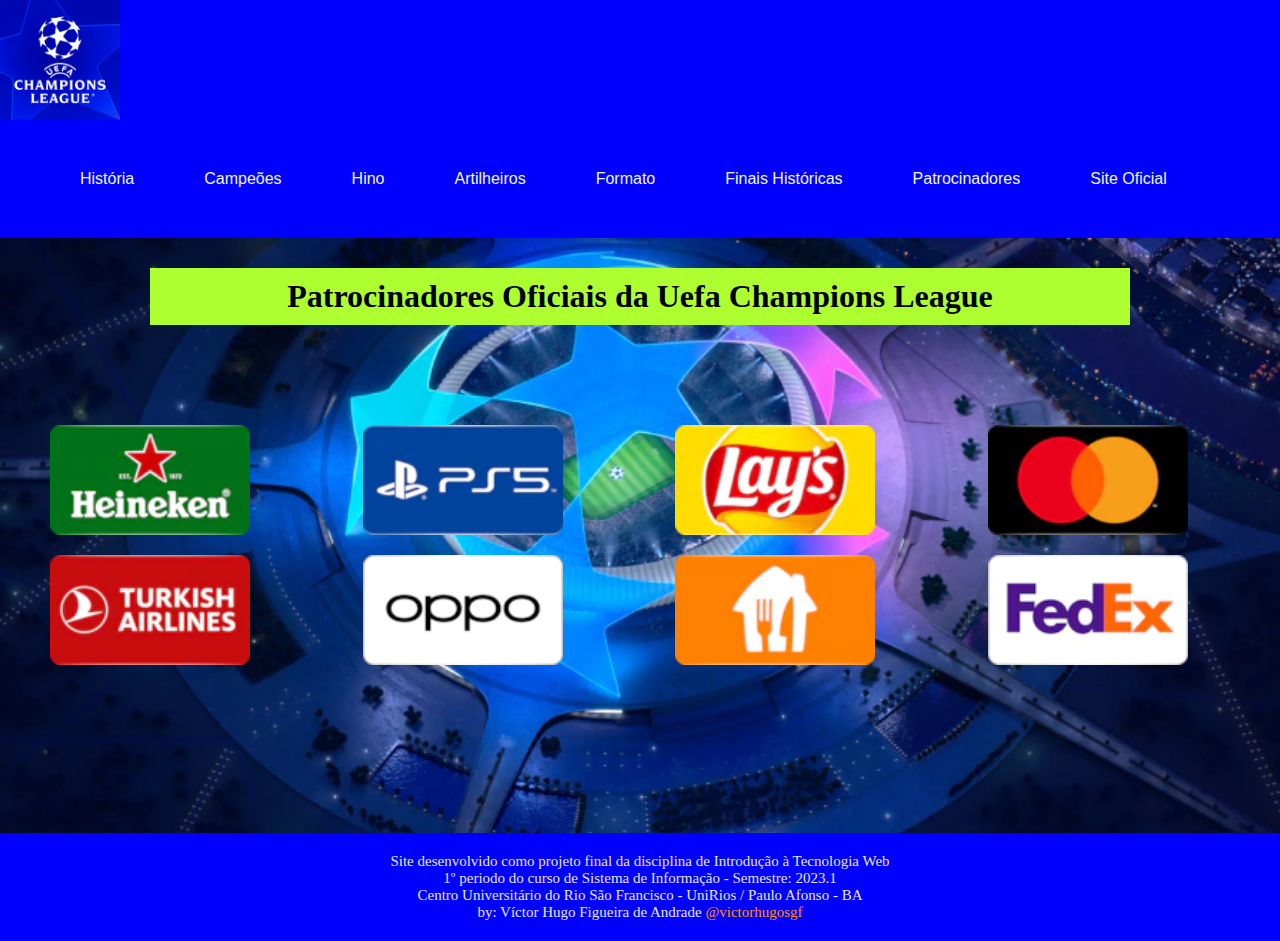
<file: pages/patrocinadores.html>
<!DOCTYPE html>
<html lang="pt-br">
<head>
    <meta charset="UTF-8">
    <meta http-equiv="X-UA-Compatible" content="IE=edge">
    <meta name="viewport" content="width=device-width, initial-scale=1.0">
    <title>Patrocinadores</title>
    <link rel="stylesheet" href="../css/style.css">
    <link rel="stylesheet" href="../plugins/bxslider.css">
    <link rel="stylesheet" href="../plugins/magnific-popup.css">
    <script src="../plugins/bxslider.min.js"></script>
    <script src="../plugins/jquery.min.js"></script>
    <script src="../plugins/magnific-popup.js"></script>
    <script src="../js/scripts.js"></script>
</head>
<body id="patrocinadores">
    <header id="cabecalho">
        <div>
             <img src="../imagens/logochampions.png" alt="logo cl" id="logo">
                 <nav id="menu">
                     <ul>
                         <li><a href="../index.html"> História</a></li>
                         <li><a href="../pages/campeoes.html"> Campeões</a></li>
                         <li><a href="../pages/hino.html">Hino</a></li>
                         <li><a href="../pages/artilharia.html">Artilheiros</a></li>
                         <li><a href="../pages/formato.html">Formato</a></li>
                         <li><a href="../pages/finais.html">Finais Históricas</a></li>
                         <li><a href="../pages/patrocinadores.html">Patrocinadores</a></li>
                         <li><a href="https://pt.uefa.com/uefachampionsleague" target="_blank">Site Oficial</a></li>
                     </ul>
                 </nav>
        </div>
        </header>
        <main>
            <h1 class="marcastitulo">Patrocinadores Oficiais da Uefa Champions League</h1>
            <section id="fotos">
            <div class="marcas">
                <a href="../imagens/marcas/fotosg/heinekeng.jpeg"><img src="../imagens/marcas/Heineken.webp" alt="hein"></a>
                <a href="../imagens/marcas/fotosg/ps5g.jpeg"><img src="../imagens/marcas/PS5.webp" alt="ps5"></a>
                <a href="../imagens/marcas/fotosg/laysg.jpeg"><img src="../imagens/marcas/lays.webp" alt="lays"></a>
                <a href="../imagens/marcas/fotosg/mastercardg.png"><img src="../imagens/marcas/mastercad.webp" alt="Mastercard"></a>
                <a href="../imagens/marcas/fotosg/turkishg.png"><img src="../imagens/marcas/Turkish.webp" alt="Turkish"></a>
                <a href="../imagens/marcas/fotosg/oppog.png"><img src="../imagens/marcas/Oppo.webp" alt="Oppo"></a>
                <a href="../imagens/marcas/fotosg/justeatg.png"><img src="../imagens/marcas/JET-House.webp" alt="Justeat"></a>
                <a href="../imagens/marcas/fotosg/fedexg.png"><img src="../imagens/marcas/FedEx.webp" alt="FedEx"></a>
            </div>
            </section>
            <div>
                <audio autoplay id="audio">
                    <source src="../audio/vinheta_champions_league.mp3" type="">
                </audio> <br>
            </div>
        </main>
        <footer id="rodape">
            <span>
                <p>
                    Site desenvolvido como projeto final da disciplina de Introdução à Tecnologia Web <br> 
                    1º periodo do curso de Sistema de Informação - Semestre: 2023.1 <br>
                    Centro Universitário do Rio São Francisco - UniRios / Paulo Afonso - BA<br>
                    by: Víctor Hugo Figueira de Andrade <a href="https://www.instagram.com/victorhugosgf" target="_blank">@victorhugosgf</a>
               </p> 
            </span>
        </footer>
</body>
</html>
</file>
<file: css/style.css>
@import url('https://fonts.googleapis.com/css2?family=Raleway:ital,wght@0,200;0,300;0,800;0,900;1,400&display=swap');

*{
    margin: 0;
    padding: 0;
    box-sizing: border-box;
    font-family: Georgia, 'Times New Roman', Times, serife;
}

 #history{
  background-image: url('../imagens/backgroundcl.webp');
  background-size: 100% auto;
}

#banners {
    padding: 30px 30px 30px 30px;
    position: relative;
    width: 600%;
    height: 600px;
    overflow: hidden;
  }
  
  #banners img{
    margin: 50px 50px 50px 50px;
  }

  .container {
    position: absolute;
    width: auto; 
    height: auto;
    display: flex;
    transition: transform 0.5s;
  }

  .container ul {
    list-style: none;
    margin: 0;
    padding: 0;
    width: 100%;
    height: 300%;
  }
  
  .container ul li {
    flex: 1;
    height: 100%;
  }
  
  .container ul li img {
    width: 100%;
    height: 100%;
    object-fit: cover;
  }
  
  #trocar-imagem {
    padding: 15px;
    margin: 80px;
    margin-top: 20px;
    background-color: blue;
    color: #fff;
  }
  
  h1{
    background-color: greenyellow;
    color: black;
    text-align: center;
    font-weight: bolder;
  }

  .container {
    max-width: 1200px;
    margin: 0 auto;
}

#cabecalho{
background-color:blue;
margin-bottom: 30px;
}

#cabecalho .container{
display: flex;
align-items: center;
justify-content: space-between;
}


#logo{
    width: 120px;
    height: 120px;
    margin-right: 10px;
    float: left;
}
  
#menu{
    color: #000;
    text-align: right;
    display: inline-block;
    list-style: none;
    padding: 30px;
    padding-right: 30px;
  }

  #menu ul{
    display: flex;
    justify-content: center;
    text-align: right;
}

#menu ul li{
    list-style: none;
    position:sticky;
    margin-left: 30px;
}
#menu a{
    color:aliceblue;
    font-family: 'Segoe UI', Tahoma, Geneva, Verdana, sans-serif;
    text-decoration: none;
    display: block;
    padding: 20px;
    transition: all .2s ease-in;
}

#menu a:hover{
    background-color: rgb(255, 145, 0);
    color: white;
}

#menu ul li:hover{
    background-color: rgb(255, 145, 0);
    color: white;
}


h2{
    color: #fff;
    text-align: center;
}

#história {
    padding-top: 50px;
    padding-bottom: 50px;
}

#historia img{
    float: left;
    width: 300px;
    height: 300px;
    margin-right: 20px;
    border-radius: 20px;
}

#titulo{
    margin-top: 20px;
    font-size: 50px;
    text-align: center;
    margin-bottom: 30px;
    font-family: 'Raleway', sans-serif;
    font-weight: 400;
}
#historia p{
    color: #fff;
    text-align: justify;
    margin-bottom: 15px;
    font-size: 18px;
    margin: 20px 20px 20px 20px;
}

#rodape {
    background-color:blue;
    color: lavender;
    text-align: center;
    margin-top: 100px;
    padding: 20px;
    font-family: 'Times New Roman', Times, serif;
    font-size: 15px;
}

#rodape a{
    color: rgb(255, 145, 0);
    text-decoration: none;
    transition:all .3s linear;
}
#rodape a:hover{
    text-decoration: underline;
    border-radius: 5px;
}

  /* Page Campeoes */

 #campeoes > h1{
    color: #000;
    background-color: greenyellow;
    margin-left: 250px;
    margin-right: 250px;
    font-weight: bolder;
    padding: 10px;
    margin-bottom: 30px;
  }

  #campeoes{
    background-image: url('../imagens/banners/bannerrealucl.jpeg');
    background-size: auto 5%;
    background-repeat: repeat;
  }

  table{
    margin: 30px;
    padding: 10px;
    width: 80%;
    border-collapse: collapse;
    margin-top: 10px;
    margin-bottom: 20px;
    margin-left: 10%;
    background-color: blue;
    border: #000;;
    color: #fff;

  }
    
    td th{
        padding: 10px;
        text-align: left;
    }

    th{
        color: #000;
        background-color: rgb(255, 145, 0);
        border: 3px solid black;
        font-size: 16px;
        font-weight: bold;
        text-align: center;
        letter-spacing: 1px;
        text-transform: uppercase;
    }

    td{
    color: #fff;
    padding: 10px;
    border: 3px solid black;
    font-family: 'Segoe UI', Tahoma, Geneva, Verdana, sans-serif;
    font-size: 16px;
    font-style: normal;
    font-weight: bold;
    }

  tbody{
    color: #fff;
    text-align: center;
    margin-bottom: 30px;
  }

  .titulos{
    color: #000;
    font-weight: bolder;
    background-color: greenyellow;
  }

  .clubes{
    height: auto;
    vertical-align: middle;
    margin-right: 5px;
  }

  .clubes img{
    width: 50px;
    height: 50px;
  }

  .paises img{
    width: 100px;
    height: 100px;
  }

  /* Page Hino */
.video{
  padding: 30px 30px 30px 30px;
  text-align: center;
}

.textvideo{
color:#fff;
text-align:center;
font-size: 20px;
font-weight: bold;
font-family: Cambria, Cochin, Georgia, Times, 'Times New Roman', serif;
}

#audio{
float: right;
margin-top: -70px;
}

#music{
background-image: url('../imagens/backgroundcl.webp');
background-size: cover;
}

#hino{
float: right;
margin-top: 250px;
margin-right: 50px;
}
.letra{
color: #fff;
padding: 50px 50px 50px 50px;
margin: 20px 20px 20px 20px;
}

  /* Page Artilharia */

  #artilharia{
    background-image: url('../imagens/banners/legendsucl.jpg');
    background-size: contain;
    margin: 0;
    padding: 0;
  }
  
  #artilharia h1{
    color: black;
    background-color: greenyellow;
    font-weight: bolder;
  }
  
  #artilharia h2{
    margin-top: 50px;
    color: #fff;
    background-color: red;
    font-size: 30px;
    padding: 1px;
    margin: 50px 300px 50px 300px;
    text-align:center;
    font-weight: bolder;
  }
  
  #artilharia p{
    background-color: darkblue;
    color: #fff;
    margin: 0px 50px 0px 50px;
    margin-bottom: 50px;
    font-family: 'Segoe UI', Tahoma, Geneva, Verdana, sans-serif;
    text-align: center;
    font-size: 20px;
  }
  

  
  .jogadores{
    height: 300px;
    width: 300px;
    border-radius: 20px;
    margin-left: 40px;
    margin-bottom: 20px;
  }
  
  .legends{
    margin: 30px 30px 30px 30px;
    margin-left: 100px;
  }
  
  .cris{
    margin-bottom: 30px;
    margin-left: 50px;
  }
  
  .zlatan{
  margin-bottom: 30px;
  margin-left: 40px;
  }

  /* Page Formato */

  #formato{
    background-image: url('../imagens/taça.jpeg');
  }

  .slider {
    box-shadow: 2px solid black ;
    width: 500px;
    height: 500px;
  }
  
  .slide {
    width: 100%;
    margin-left: 400px;
  }
  
  .slide img {
    width: 500px;
    height: 500px;
  }
  
  
  #formato h1{
    margin-left: 300px;
    margin-right: 300px;
    margin-bottom: 30px;
  }
  #formato p{
    color: #fff;
    font-size: 20px;
    font-weight: bolder;
    font-family: 'Segoe UI', Tahoma, Geneva, Verdana, sans-serif;
    margin: 10px;
  }

  .jeito{
    font-size: 20px;
    color: aqua;
    margin-left: 50px;
  }

  /* Page Patrocinadores */

  #patrocinadores{
    background-image: url('../imagens/backgroundcl.webp');
    background-size: cover;
  }

  #fotos{
    align-items: center;
    margin-top: 60px;
    margin-bottom: 50px;
  }

  #fotos .marcas{
    display: grid;
    gap: 20px;
    grid-template-columns: repeat(4, 1fr);
    margin-left: 50px;
    margin-top: 100px;
  }

  #fotos .marcas img{
    display: block;
    width: 200px;
    transition: all 0.3s linear;
  }

  .marcastitulo{
    top:50px;
    margin-bottom: 50px;
    padding: 10px;
    margin-left: 150px;
    margin-right: 150px;
  }

  #fotos .marcas img:hover{
    transform: scale(.8);
  }

  /* Page Finais */ 
  
  #finais{
    background-image: url('../imagens/uefa.jpeg');
    margin: 0;
    padding: 0;
  }

  .top5{
    font-size: 40px;
    margin: 50px 50px 50px 50px;
    color: white;
    font-size: 40px;
    font-family: 'Segoe UI', Tahoma, Geneva, Verdana, sans-serif;
    font-weight: bolder;
    margin-top: 300px;
    margin-bottom: 30px;
  }

  .top5 h2{
    color: darkblue;
    background-color: aqua;
    margin-left: 30%;
    margin-right: 30%;
    margin-bottom: 20px;
  }

  .top5 h3{
    margin-top: 30px;
    color: greenyellow;
    margin-bottom: 30px;
  }

  .top5 p{
    font-size: 20px;
    margin-top: 20px;
    margin-left: 20px;
    margin-bottom:50px;
    font-weight: bolder;
  }

.game{
  float: left;
  margin-left: 20px;
  margin-right: 20px;
  top: 500px;
  width: 500px;
  border-radius: 20px;
  margin-bottom: 100px;
}
</file>
